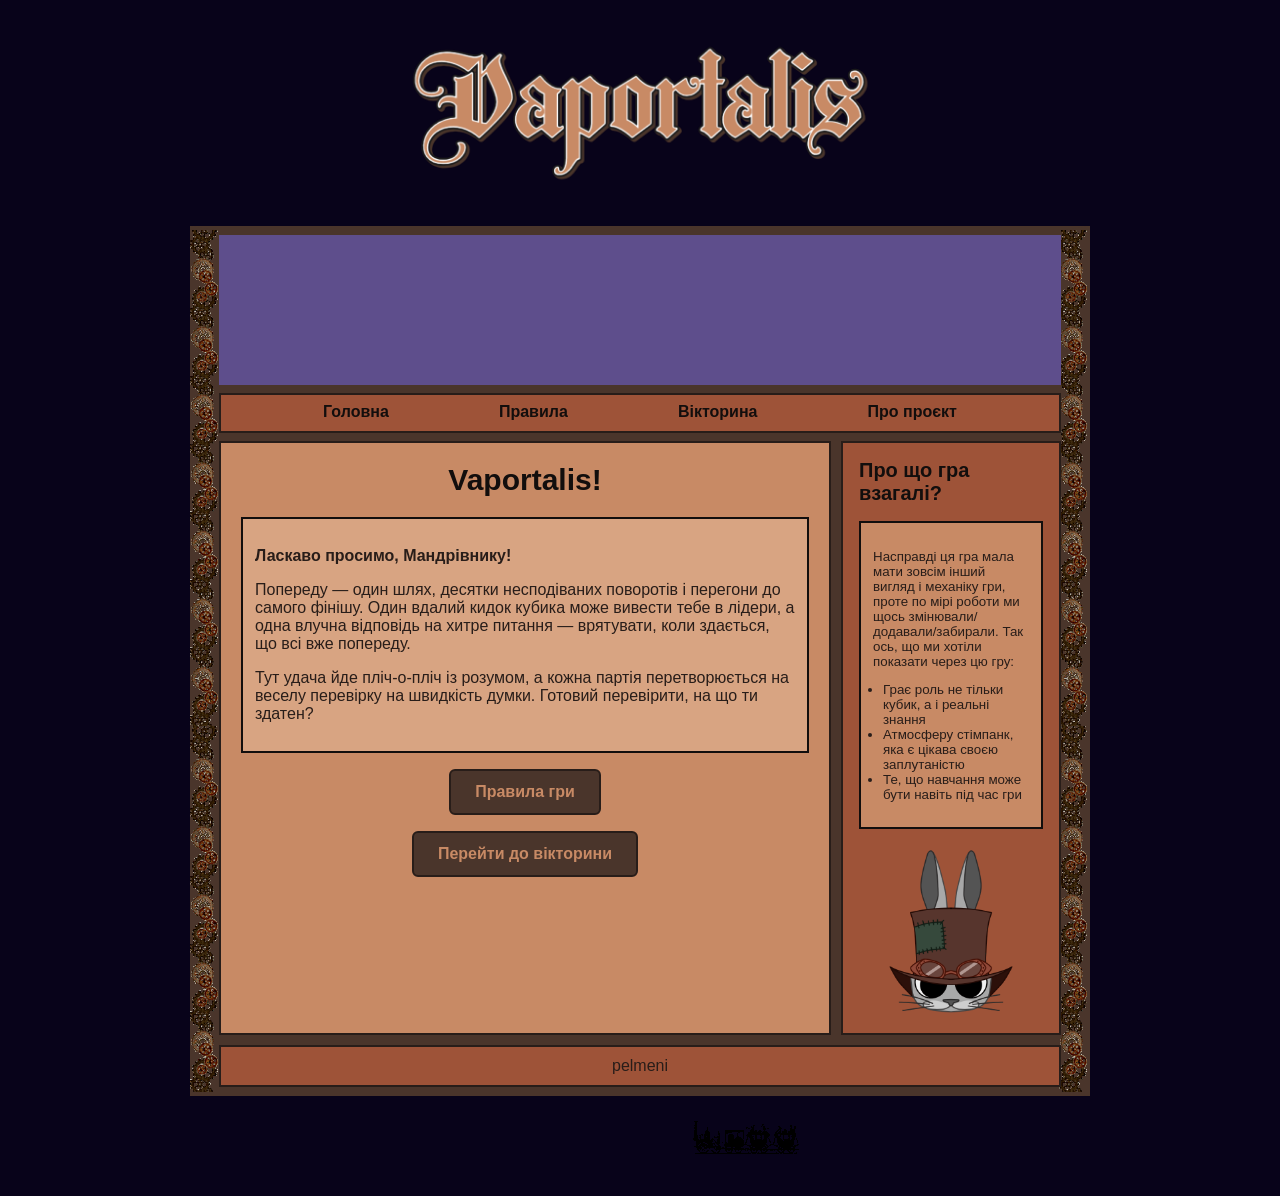
<file: index.html>
<!DOCTYPE html>
<html>
	<head>
		<meta charset="UTF-8">
		<meta name="viewport" content="width=device-width, initial-scale=1.0">
		<title>Vaportalis</title>
		<link rel="stylesheet" href="style.css">
	</head>
	<body>
		<img src="Vaporf.png" alt="лого" style="display: block; margin: 0 auto; width: 500px; max-width: 90%; height: auto">
        <div id="container">
                <div id="headerArea">
                    <div id="header"></div>
                    <nav id="navbar">
                        <ul>
                            <li><a href="index.html">Головна</a></li>
                            <li><a href="instr.html">Правила</a></li>
                            <li><a href="quiz.html">Вікторина</a></li>
                            <li><a href="project.html">Про проєкт</a></li>
                        </ul>
                    </nav>
                </div>

                <div id="flex">
                    
                    <main>
                        <h1>Vaportalis!</h1>
                        <div class="boxx">
                            <p><strong>Ласкаво просимо, Мандрівнику!</strong></p>
                            <p>Попереду — один шлях, десятки несподіваних поворотів і перегони до самого фінішу. Один вдалий кидок кубика може вивести тебе в лідери, а одна влучна відповідь на хитре питання — врятувати, коли здається, що всі вже попереду.</p>
                            <p>Тут удача йде пліч-о-пліч із розумом, а кожна партія перетворюється на веселу перевірку на швидкість думки. Готовий перевірити, на що ти здатен?</p>
                            </div>
                        <div id="butwrapper">
                            <a href="instr.html" class="btn-game">Правила гри</a>
                        </div>
                        <div id="butwrapper">
                            <a href="quiz.html" class="btn-game">Перейти до вікторини</a>
                        </div>
                
                    </main>
                <aside id="rightSidebar"><h2>Про що гра взагалі?</h2>
                <div class="box">
                    <p>Насправді ця гра мала мати зовсім інший вигляд і механіку гри, проте по мірі роботи ми щось змінювали/додавали/забирали. Так ось, що ми хотіли показати через цю гру:</p>
                    <ul style="padding-left:10px;">
                        <li>Грає роль не тільки кубик, а і реальні знання</li>
                        <li>Атмосферу стімпанк, яка є цікава своєю заплутаністю</li>
                        <li>Те, що навчання може бути навіть під час гри</li>
                    </ul>
                </div>
                <div class="bunny-mascot" tabindex="0" aria-label="Стімпанк-заєць">
                    <img src="prostz.png" alt="Заєць у циліндрі" class="bunny-img bunny-normal">
                     <img src="starz.png" alt="Заєць підмигує" class="bunny-img bunny-wink">
                </div>
                
                </ul></aside></div>
                <footer id="footer">pelmeni</footer>
            </div>
            <div class="train-bar">
                <img src="victorian-train-glittergfx.gif" alt="Вікторіанський поїзд" class="train-img">
            </div>          
	</body>
</html>
</file>
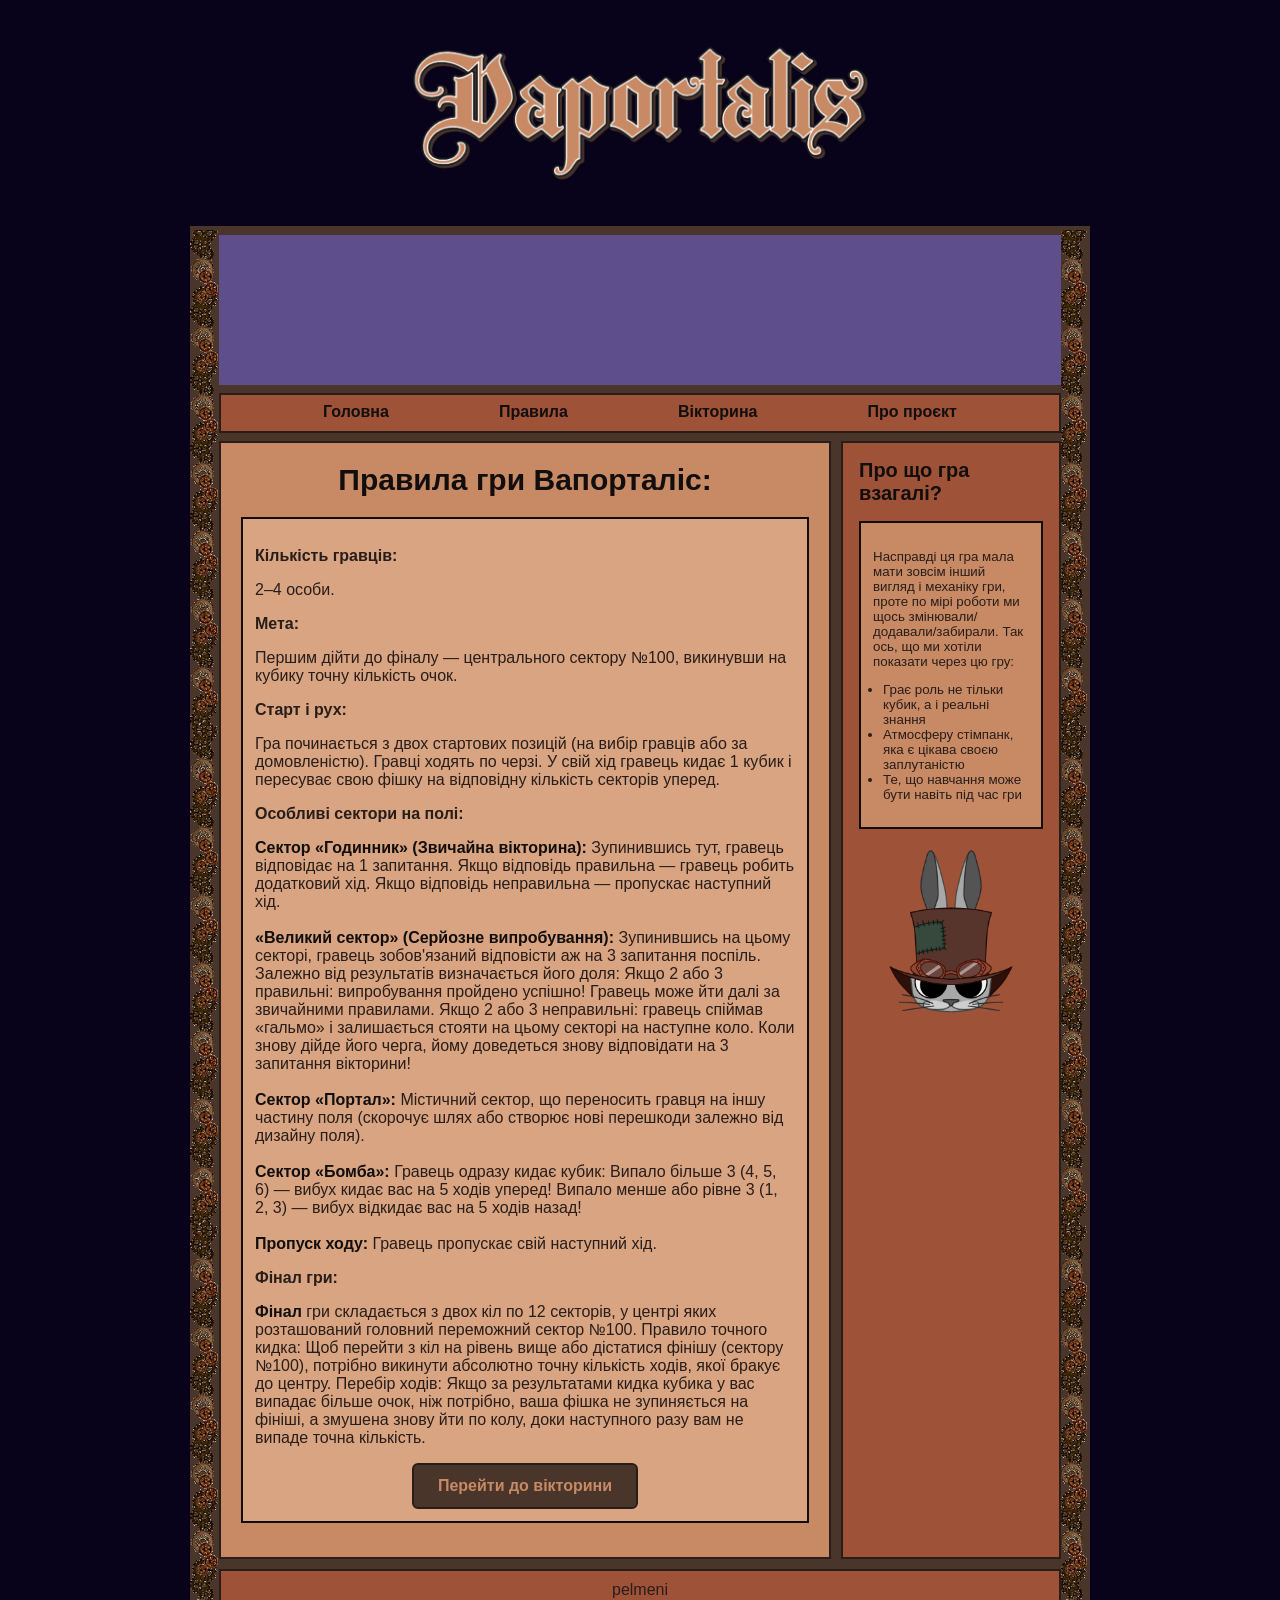
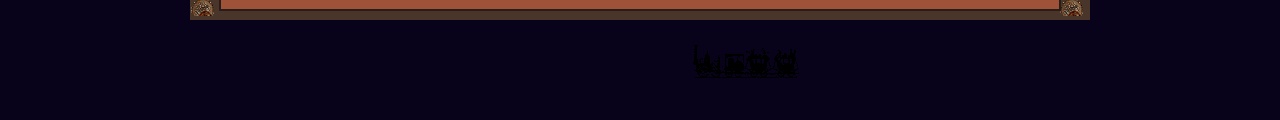
<file: instr.html>
<!DOCTYPE html>
<html>
    <head>
        <meta charset="UTF-8">
        <meta name="viewport" content="width=device-width, initial-scale=1.0">
        <title>Vaportalis</title>
        <link rel="stylesheet" href="style.css">
    </head>
    <body>
        <img src="Vaporf.png" alt="лого" style="display: block; margin: 0 auto; width: 500px; max-width: 90%; height: auto">
        <div id="container">
                <div id="headerArea">
                    <div id="header"></div>
                    <nav id="navbar">
                        <ul>
                            <li><a href="index.html">Головна</a></li>
                            <li><a href="instr.html">Правила</a></li>
                            <li><a href="quiz.html">Вікторина</a></li>
                            <li><a href="project.html">Про проєкт</a></li>
                        </ul>
                    </nav>
                </div>

                <div id="flex">
                    
                    <main>
                        <h1>Правила гри Вапорталіс:</h1>
                        <div class="boxx">
                            <p><strong>Кількість гравців:</strong></p><p>2–4 особи.</p>
                            <p><strong>Мета:</strong></p><p>Першим дійти до фіналу — центрального сектору №100, викинувши на кубику точну кількість очок.</p>
                            <p><strong>Старт і рух:</strong></p><p>Гра починається з двох стартових позицій (на вибір гравців або за домовленістю).
Гравці ходять по черзі. У свій хід гравець кидає 1 кубик і пересуває свою фішку на відповідну кількість секторів уперед.</p>
                            <p><strong>Особливі сектори на полі:</strong></p>
<p>
    <a class="hover-preview-link" tabindex="0">
        <span>Сектор «Годинник» (Звичайна вікторина):</span>
        <img src="clock.png" alt="Сектор Годинник" class="hover-preview-img">
    </a>
    Зупинившись тут, гравець відповідає на 1 запитання.
    Якщо відповідь правильна — гравець робить додатковий хід.
    Якщо відповідь неправильна — пропускає наступний хід.<br><br>

    <a class="hover-preview-link" tabindex="0">
        <span>«Великий сектор» (Серйозне випробування):</span>
        <img src="bigsect.png" alt="Великий сектор" class="hover-preview-img">
    </a>
    Зупинившись на цьому секторі, гравець зобов'язаний відповісти аж на 3 запитання поспіль. Залежно від результатів визначається його доля:
    Якщо 2 або 3 правильні: випробування пройдено успішно! Гравець може йти далі за звичайними правилами.
    Якщо 2 або 3 неправильні: гравець спіймав «гальмо» і залишається стояти на цьому секторі на наступне коло. Коли знову дійде його черга, йому доведеться знову відповідати на 3 запитання вікторини!<br><br>

    <a class="hover-preview-link" tabindex="0">
        <span>Сектор «Портал»:</span>
        <img src="portal.png" alt="Сектор Портал" class="hover-preview-img">
    </a>
    Містичний сектор, що переносить гравця на іншу частину поля (скорочує шлях або створює нові перешкоди залежно від дизайну поля).<br><br>

    <a class="hover-preview-link" tabindex="0">
        <span>Сектор «Бомба»:</span>
        <img src="bomba.png" alt="Сектор Бомба" class="hover-preview-img">
    </a>
    Гравець одразу кидає кубик:
    Випало більше 3 (4, 5, 6) — вибух кидає вас на 5 ходів уперед!
    Випало менше або рівне 3 (1, 2, 3) — вибух відкидає вас на 5 ходів назад!<br><br>

    <a class="hover-preview-link" tabindex="0">
        <span>Пропуск ходу:</span>
        <img src="prop.png" alt="Пропуск ходу" class="hover-preview-img">
    </a>
    Гравець пропускає свій наступний хід.
</p>
                        <p><strong>Фінал гри:</strong></p><p><a class="hover-preview-link" tabindex="0">
        <span>Фінал</span>
        <img src="final.png" alt="Фінал" class="hover-preview-img">
    </a> гри складається з двох кіл по 12 секторів, у центрі яких розташований головний переможний сектор №100.
Правило точного кидка: Щоб перейти з кіл на рівень вище або дістатися фінішу (сектору №100), потрібно викинути абсолютно точну кількість ходів, якої бракує до центру.
Перебір ходів: Якщо за результатами кидка кубика у вас випадає більше очок, ніж потрібно, ваша фішка не зупиняється на фініші, а змушена знову йти по колу, доки наступного разу вам не випаде точна кількість.</p>
                        <div id="butwrapper">
                            <a href="quiz.html" class="btn-game">Перейти до вікторини</a>
                        </div>
                        </div>
                    </main>
                <aside id="rightSidebar"><h2>Про що гра взагалі?</h2>
                <div class="box">
                    <p>Насправді ця гра мала мати зовсім інший вигляд і механіку гри, проте по мірі роботи ми щось змінювали/додавали/забирали. Так ось, що ми хотіли показати через цю гру:</p>
                    <ul style="padding-left:10px;">
                        <li>Грає роль не тільки кубик, а і реальні знання</li>
                        <li>Атмосферу стімпанк, яка є цікава своєю заплутаністю</li>
                        <li>Те, що навчання може бути навіть під час гри</li>
                    </ul>
                </div>
                <div class="bunny-mascot" tabindex="0" aria-label="Стімпанк-заєць">
                    <img src="prostz.png" alt="Заєць у циліндрі" class="bunny-img bunny-normal">
                     <img src="starz.png" alt="Заєць підмигує" class="bunny-img bunny-wink">
                </div>
                
                </aside></div>
                <footer id="footer">pelmeni</footer>
            </div>
            <div class="train-bar">
                <img src="victorian-train-glittergfx.gif" alt="Вікторіанський поїзд" class="train-img">
            </div>          
    </body>
</html>
</file>
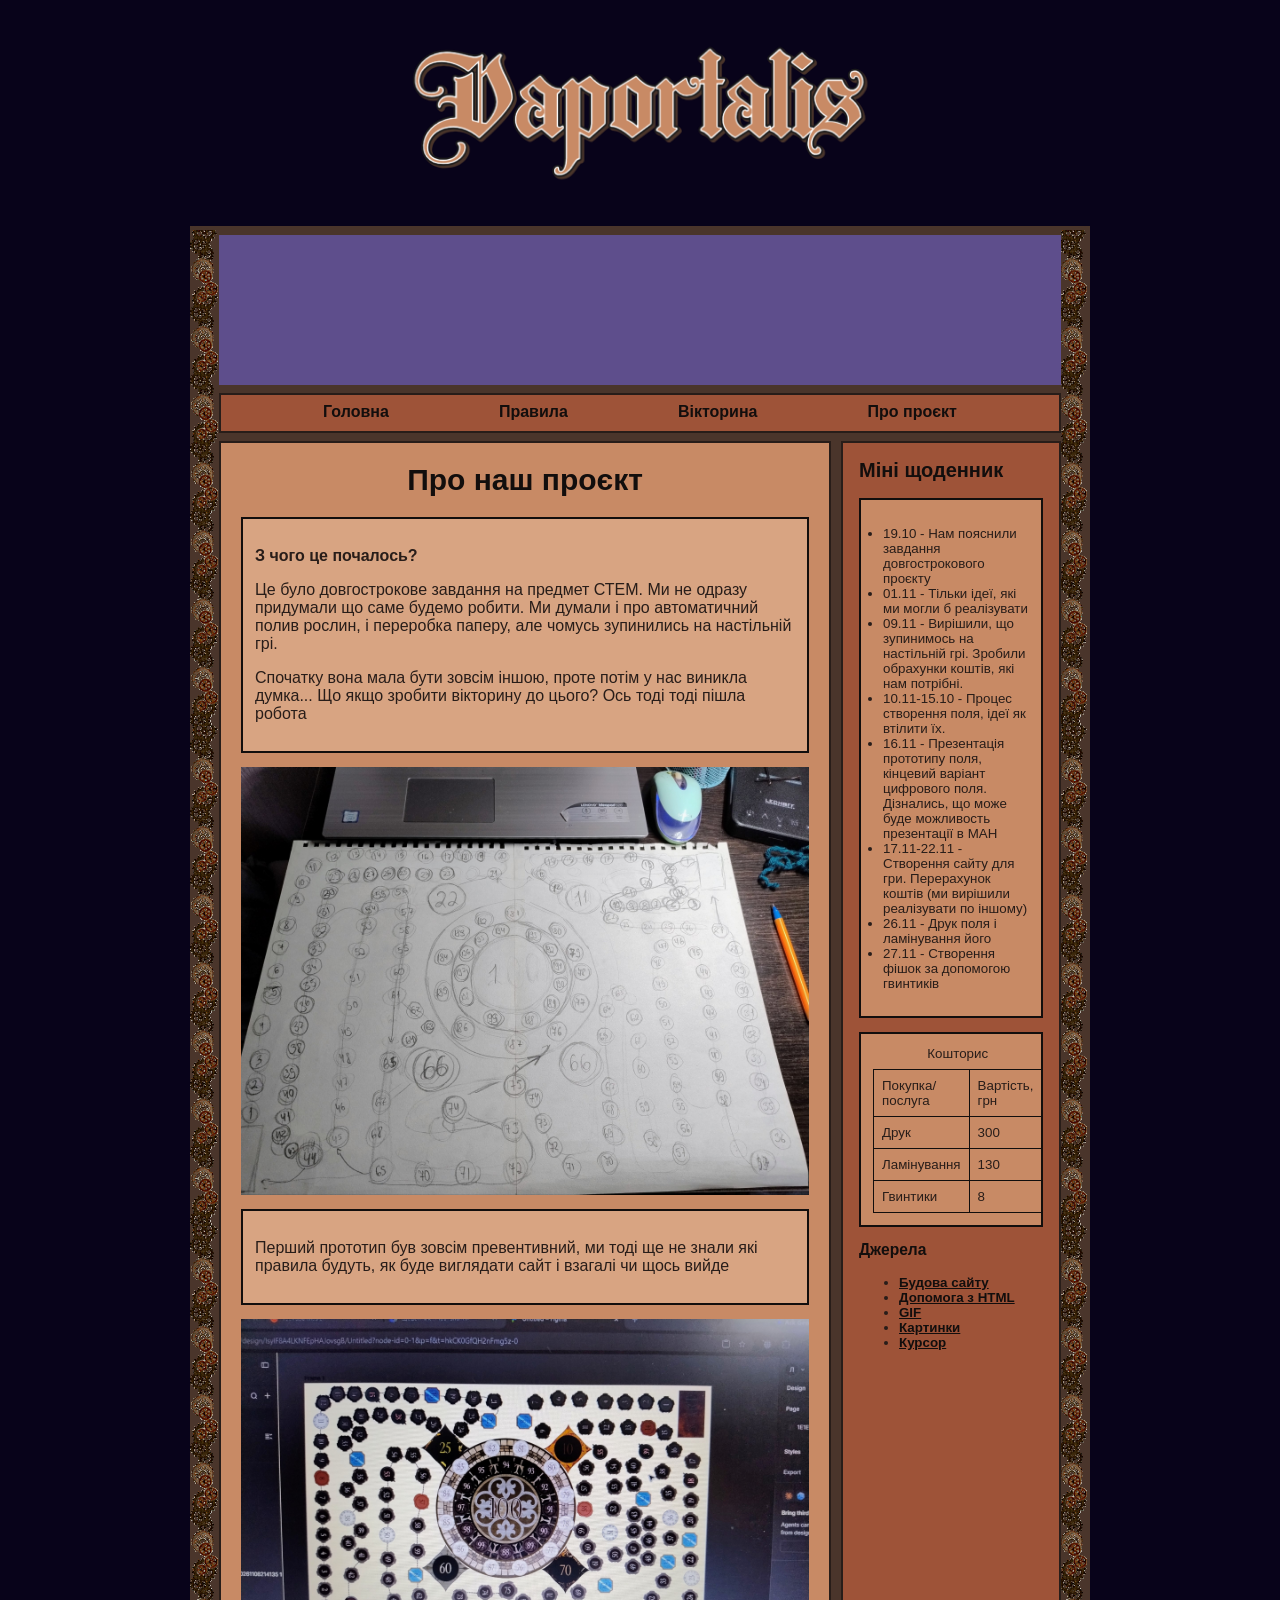
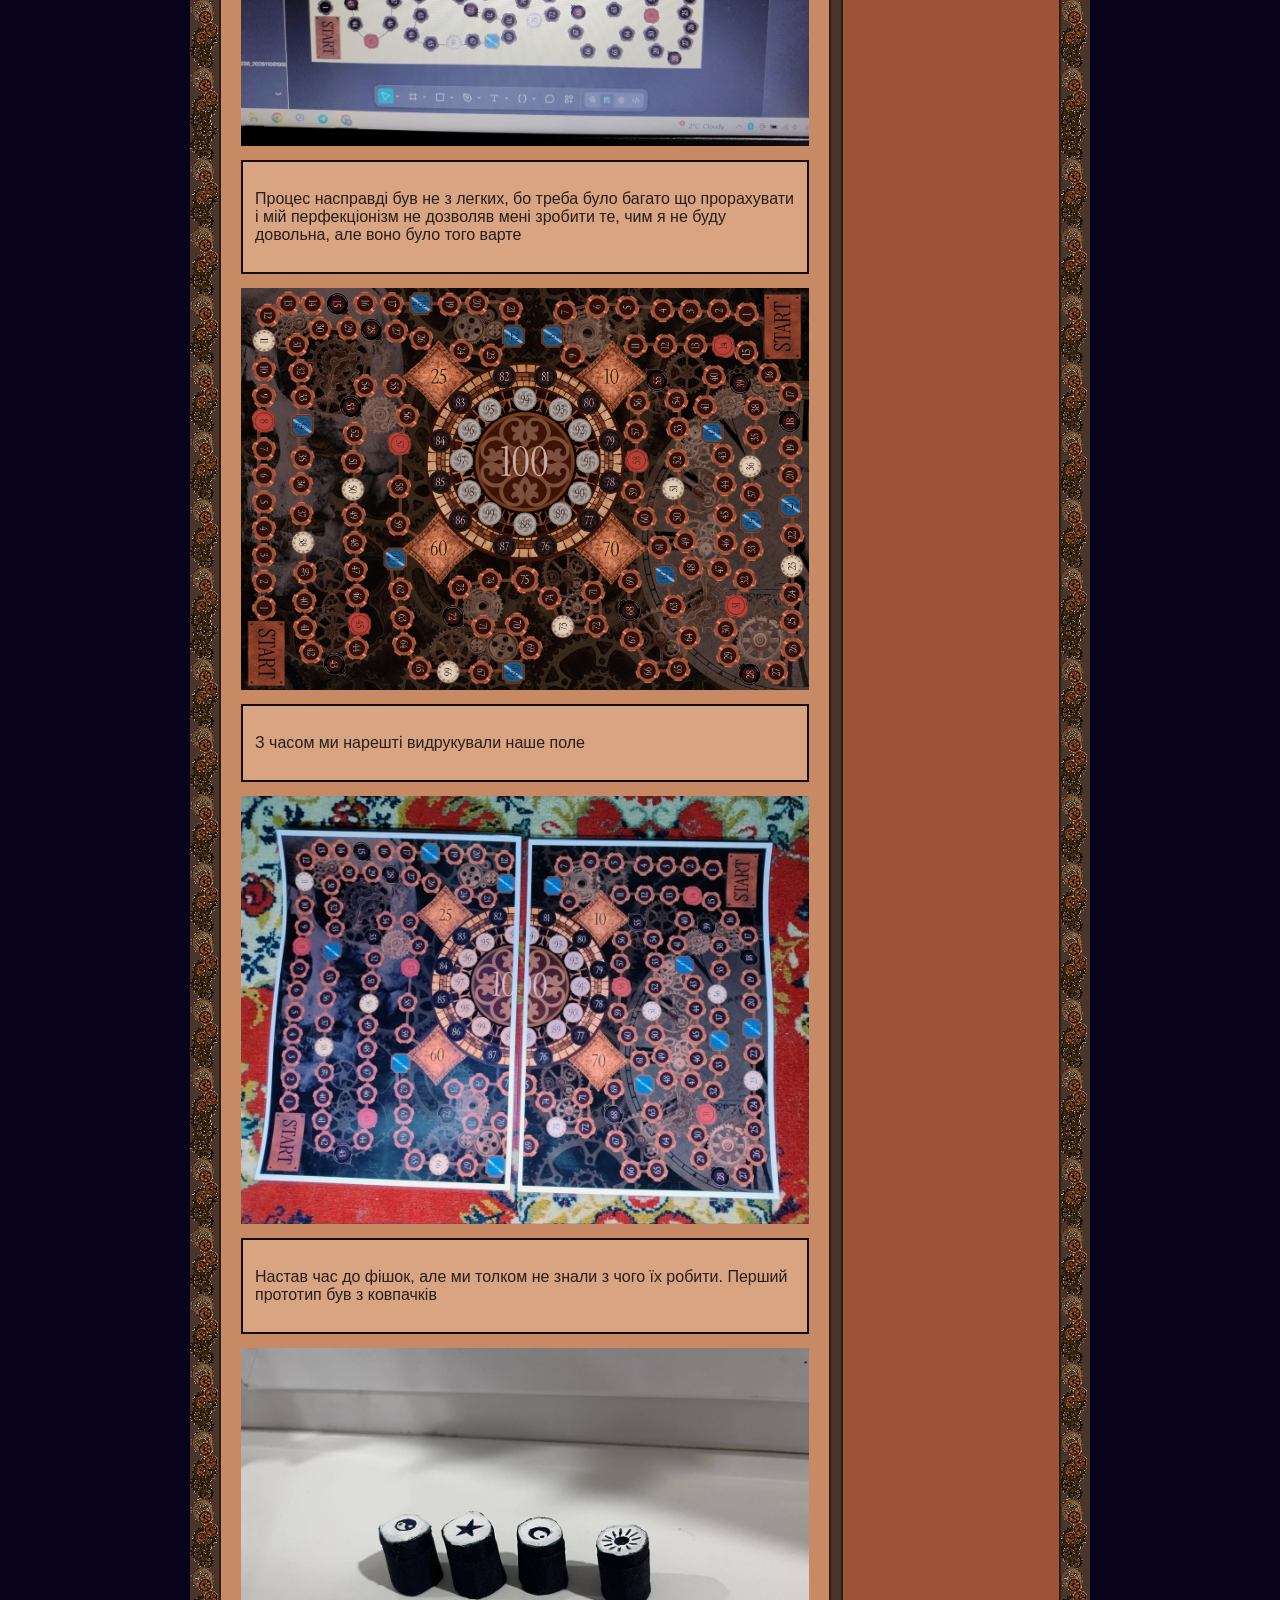
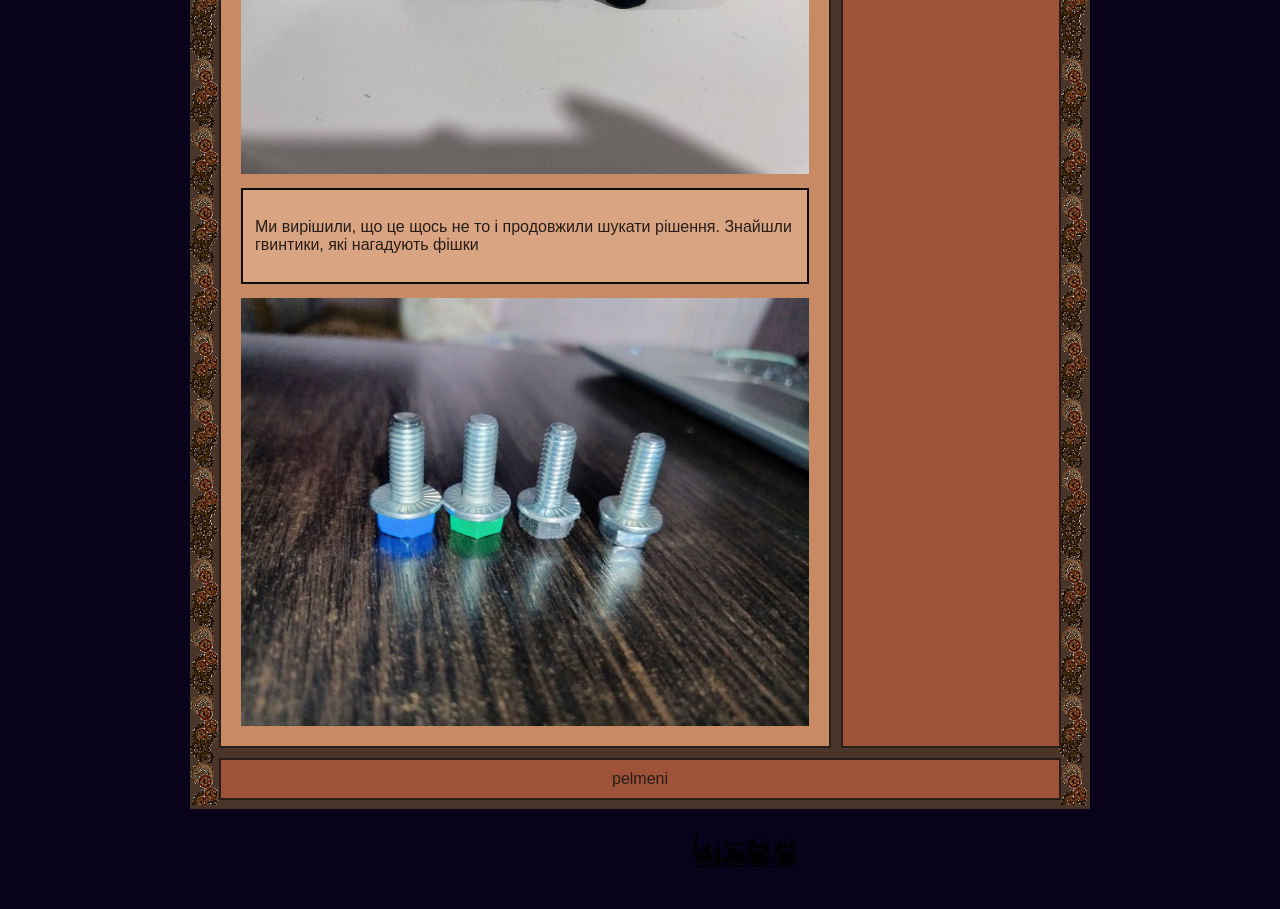
<file: project.html>
<!DOCTYPE html>
<html>
	<head>
		<meta charset="UTF-8">
		<meta name="viewport" content="width=device-width, initial-scale=1.0">
		<title>Vaportalis</title>
		<link rel="stylesheet" href="style.css">
	</head>
	<body>
		<img src="Vaporf.png" alt="лого" style="display: block; margin: 0 auto; width: 500px; max-width: 90%; height: auto">
        <div id="container">
                <div id="headerArea">
                    <div id="header"></div>
                    <nav id="navbar">
                        <ul>
                            <li><a href="index.html">Головна</a></li>
                            <li><a href="instr.html">Правила</a></li>
                            <li><a href="quiz.html">Вікторина</a></li>
                            <li><a href="project.html">Про проєкт</a></li>
                         </ul>
                    </nav>
                </div>

                <div id="flex">
                    
                    <main> 
                        <h1>Про наш проєкт</h1>
                    <div class="boxx">
                        <p><strong>З чого це почалось?</strong></p>
                        <p>Це було довгострокове завдання на предмет СТЕМ. Ми не одразу придумали що саме будемо робити. Ми думали і про автоматичний полив рослин, і переробка паперу, але чомусь зупинились на настільній грі.</p>
                        <p>Спочатку вона мала бути зовсім іншою, проте потім у нас виникла думка... Що якщо зробити вікторину до цього? Ось тоді тоді пішла робота</p></div>
                        <img src="try1.jpg" alt="перший прототип" style="display: block; max-width: 100%; height: auto;">
                    <div class="boxx">
                        <p>Перший прототип був зовсім превентивний, ми тоді ще не знали які правила будуть, як буде виглядати сайт і взагалі чи щось вийде</p>
                    </div>
                        <img src="try2.jpg" alt="процес" style="display: block; max-width: 100%; height: auto;">
                    <div class="boxx">
                        <p>Процес насправді був не з легких, бо треба було багато що прорахувати і мій перфекціонізм не дозволяв мені зробити те, чим я не буду довольна, але воно було того варте</p>
                    </div>
                        <img src="board.png" alt="процес" style="display: block; max-width: 100%; height: auto;">
                    <div class="boxx">
                        <p>З часом ми нарешті видрукували наше поле</p>
                    </div>
                        <img src="boardprint.png" alt="видруковане поле" style="display: block; max-width: 100%; height: auto;">
                    <div class="boxx">
                        <p>Настав час до фішок, але ми толком не знали з чого їх робити. Перший прототип був з ковпачків</p>
                    </div>
                        <img src="fishk1.png" alt="фішки" style="display: block; max-width: 100%; height: auto;">
                    <div class="boxx">
                        <p>Ми вирішили, що це щось не то і продовжили шукати рішення. Знайшли гвинтики, які нагадують фішки</p>
                    </div>
                        <img src="fishk2.png" alt="процес" style="display: block; max-width: 100%; height: auto;">   
                    </main>
                <aside id="rightSidebar"><h2>Міні щоденник</h2>
                <div class="box">
                    <ul style="padding-left:10px;">
                        <li>19.10 - Нам пояснили завдання довгострокового проєкту</li>
                        <li>01.11 - Тільки ідеї, які ми могли б реалізувати</li>
                        <li>09.11 - Вирішили, що зупинимось на настільній грі. Зробили обрахунки коштів, які нам потрібні.</li>
                        <li>10.11-15.10 - Процес створення поля, ідеї як втілити їх.</li>
                        <li>16.11 - Презентація прототипу поля, кінцевий варіант цифрового поля. Дізнались, що може буде можливость презентації в МАН</li>
                        <li>17.11-22.11 - Створення сайту для гри. Перерахунок коштів (ми вирішили реалізувати по іншому)</li>
						<li>26.11 - Друк поля і ламінування його</li>
						<li>27.11 - Створення фішок за допомогою гвинтиків</li>
                    </ul>
                </div>
				<div class="table-container">
                    <table>
                        <caption>Кошторис</caption>
                        <tr>
                            <th>Покупка/послуга</th>
                            <th>Вартість, грн</th>
                        </tr>
                        <tr>
                            <th>Друк</th>
                            <th>300</th>
                        </tr>
                        <tr>
                            <th>Ламінування</th>
                            <th>130</th>
                        </tr>
                        <tr>
                            <th>Гвинтики</th>
                            <th>8</th>
                        </tr>
                    </table>
                </div>
                <h3>Джерела</h3>
                <ul>
                    <li><a href="https://codepen.io/sadness97/full/XJbLxNj" target="_blank">Будова сайту</a>
                    </li><li><a href="https://www.w3schools.com/html/" target="_blank">Допомога з HTML</a></li>
                    <li><a href="https://www.glitter-graphics.com/" target="_blank">GIF</a></li>
                    <li><a href="https://unsplash.com/" target="_blank">Картинки</a></li>
                    <li><a href="https://abstergodesign.itch.io/victorian-cursor-pack-free" target="_blank">Курсор</a></li>
                </ul>
                </div>

                <footer id="footer">pelmeni</footer>
            </div>
            <div class="train-bar">
                <img src="victorian-train-glittergfx.gif" alt="Вікторіанський поїзд" class="train-img">
            </div>          
	</body>
</html>
</file>
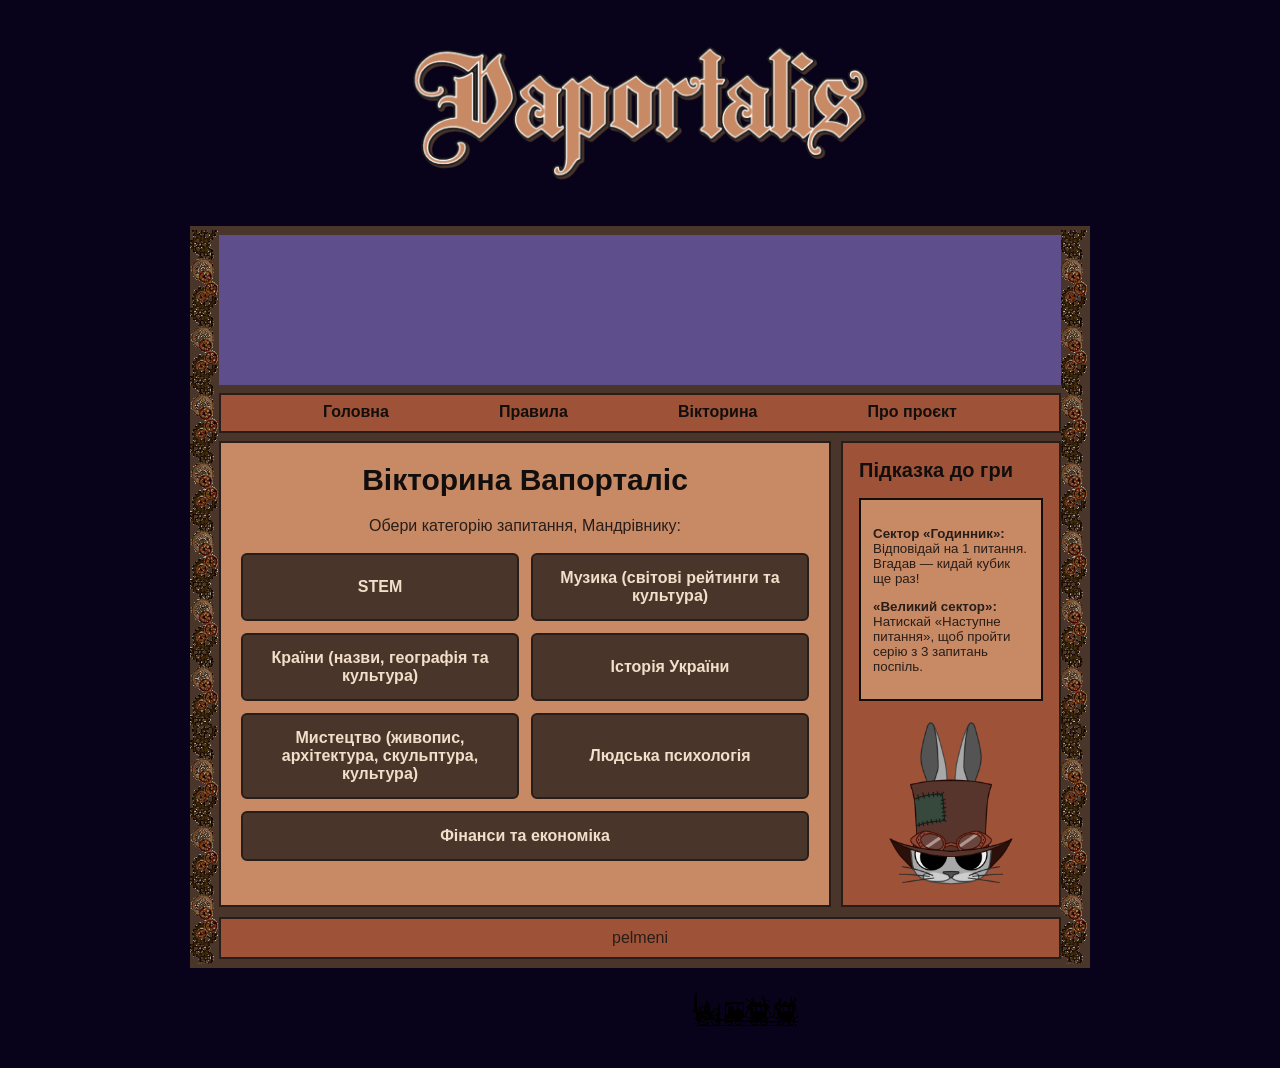
<file: quiz.html>
<!DOCTYPE html>
<html lang="uk">
<head>
    <meta charset="UTF-8">
    <meta name="viewport" content="width=device-width, initial-scale=1.0">
    <title>Vaportalis — Вікторина</title>
    <link rel="stylesheet" href="style.css">
</head>
<body>
    <img src="Vaporf.png" alt="лого" style="display: block; margin: 0 auto; width: 500px; max-width: 90%; height: auto">
    <div id="container">
        <div id="headerArea">
            <div id="header"></div>
            <nav id="navbar">
                <ul>
                    <li><a href="index.html">Головна</a></li>
                    <li><a href="instr.html">Правила</a></li>
                    <li><a href="quiz.html">Вікторина</a></li>
                    <li><a href="project.html">Про проєкт</a></li>
                </ul>
            </nav>
        </div>

        <div id="flex">
            <main>
                <h1>Вікторина Вапорталіс</h1>

                <!-- ЕКРАН 1: Вибір із 7 категорій -->
                <div id="category-screen">
                    <p style="text-align: center;">Обери категорію запитання, Мандрівнику:</p>
                    <div id="categories-grid" class="categories-grid"></div>
                </div>

                <!-- ЕКРАН 2: Ігрове поле з питанням -->
                <div id="quiz-screen" class="hidden">
                    <div class="quiz-top-bar">
                        <span id="current-category-badge" class="category-badge">Категорія</span>
                        <button id="back-to-cats-btn" class="btn-small">← До категорій</button>
                    </div>

                    <div class="box question-box">
                        <p id="question-text" class="question-text">Текст запитання...</p>
                    </div>

                    <div id="options-container" class="options-list"></div>

                    <!-- Блок результату та пояснення -->
                    <div id="feedback-box" class="feedback-box hidden">
                        <p id="feedback-status" class="feedback-status"></p>
                        <p id="feedback-explanation" class="feedback-explanation"></p>
                    </div>

                    <div id="next-controls" class="quiz-controls hidden">
                        <button id="next-question-btn" class="btn-game">Наступне питання</button>
                        <button id="finish-turn-btn" class="btn-game btn-secondary">Змінити категорію</button>
                    </div>
                </div>
            </main>

            <aside id="rightSidebar">
                <h2>Підказка до гри</h2>
                <div class="box">
                    <p><strong>Сектор «Годинник»:</strong><br>Відповідай на 1 питання. Вгадав — кидай кубик ще раз!</p>
                    <p><strong>«Великий сектор»:</strong><br>Натискай «Наступне питання», щоб пройти серію з 3 запитань поспіль.</p>
                </div>
                <div class="bunny-mascot" tabindex="0" aria-label="Стімпанк-заєць">
                    <img src="prostz.png" alt="Заєць у циліндрі" class="bunny-img bunny-normal">
                     <img src="starz.png" alt="Заєць підмигує" class="bunny-img bunny-wink">
                </div>
            </aside>
        </div>

        <footer id="footer">pelmeni</footer>
    </div>

    <div class="train-bar">
        <img src="victorian-train-glittergfx.gif" alt="Вікторіанський поїзд" class="train-img">
    </div>

    <script src="quiz.js"></script>
</body>
</html>
</file>
<file: style.css>
:root {
    --header-image: url('https://www.leonardodavinci.net/assets/img/works/landscape-drawing-for-santa-maria-della-neve.jpg');
    --body-bg-image: url('https://img.glittergfx.com/backgrounds/abstract/5NzY-brown-fancy-background.jpg');
    --content: #43256E;
}

@font-face {
    font-family: Nunito;
    src: url('https://sadhost.neocities.org/fonts/Nunito-Regular.ttf');
}

@font-face {
    font-family: Nunito;
    src: url('https://sadhost.neocities.org/fonts/Nunito-Bold.ttf');
    font-weight: bold;
}

@font-face {
    font-family: Nunito;
    src: url('https://sadhost.neocities.org/fonts/Nunito-Italic.ttf');
    font-style: italic;
}

@font-face {
    font-family: Nunito;
    src: url('https://sadhost.neocities.org/fonts/Nunito-BoldItalic.ttf');
    font-style: italic;
    font-weight: bold;
}

/* ВИПРАВЛЕНО: було "-", має бути "*" */
*, *::before, *::after {
    box-sizing: border-box;
}

body {
    font-family: 'Nunito', sans-serif;
    margin: 0;
    padding: 24px 12px; 
    background-color: #08031A;
    background-size: 65px;
    color: #281D19;
    background-image: var(--body-bg-image);
}
body {
  cursor: url('cursorr.png') 0 0, auto;
}
a, button {
  cursor: url('pointerr.png') 0 0, pointer;
}
#container {
    max-width: 900px;
    margin: 24px auto; 
    border-top: 4px solid #4A352B;
    border-bottom: 4px solid #4A352B;
    border-left: 24px solid transparent;
    border-right: 24px solid transparent;
    padding: 5px;
    background-color: #4A352B;
    background-image:
        url('ezgif-6abb642a9d374ebf.gif'),
        url('ezgif-6abb642a9d374ebf.gif');
    background-position:
        left top,
        right top;
    background-repeat:
        repeat-y,
        repeat-y;
    background-origin: border-box;
}
.hover-preview-link {
    position: relative;
}

.hover-preview-img {
    display: block;
    position: fixed; /* тримається поверх сторінки, навіть якщо блок вузький */
    right: 24px;
    bottom: 24px;
    max-width: 260px;
    max-height: 200px;
    width: auto;
    height: auto;
    border: 3px solid #281D19;
    border-radius: 6px;
    box-shadow: 0 8px 24px rgba(0, 0, 0, 0.55);
    background-color: #4A352B;
    opacity: 0;
    visibility: hidden;
    pointer-events: none; 
    transform: translateY(8px);
    transition: opacity 0.2s ease, transform 0.2s ease, visibility 0.2s ease;
    z-index: 9999;
}

.hover-preview-link:hover .hover-preview-img {
    opacity: 1;
    visibility: visible;
    transform: translateY(0);
}

main a:not(.btn-game) {
    color: #120E0D;
    font-weight: bold;
    text-decoration: none;
}

#container main a.hover-preview-link:hover span {
    color: #4A352B;
    text-decoration: underline;
}
#container a:not(.btn-game) {
    color: #120E0D;
    font-weight: bold;
}

#container a:not(.btn-game):hover {
    color: #C88A65;
    text-decoration: underline;
}

#header {
    width: 100%;
    background-color: #5e4e8c;
    height: 150px;
    background-image: var(--header-image);
    background-size: cover;
    background-position: center;
}
.train-bar {
    max-width: 900px;
    margin: 12px auto; 
    text-align: center;
}

.train-img {
    display: inline-block;
    max-width: 100%;
    height: auto;
    image-rendering: pixelated; 
}


#navbar {
    min-height: 40px;
    background-color: #9E5338;
    width: 100%;
    margin-top: 8px;
    margin-bottom: 8px; 
    border: 2px solid #281D19;
}

#navbar ul {
    display: flex;
    padding: 8px 0;
    margin: 0;
    list-style-type: none;
    justify-content: space-evenly;
    align-items: center;
}

#navbar li a {
    color: #120E0D;
    font-weight: 800;
    text-decoration: none;
    padding: 4px 8px;
}

#navbar li a:hover {
    color: #C88A65;
    text-decoration: underline;
}

#flex {
    display: flex;
    gap: 10px; 
}

#butwrapper {
    display: flex;
    justify-content: center;
    align-items: center;
    margin-top: 16px;
}

aside {
    background-color: #9E5338;
    width: 220px;
    padding: 16px;
    font-size: smaller;
    border: 2px solid #281D19;
}

main {
    background-color: #C88A65;
    flex: 1;
    padding: 20px; 
    order: 2;
    border: 2px solid #281D19;
    min-width: 0;
}
.table-container {
    background-color: #C88A65;
    border: 2px solid #120E0D;
    padding: 12px; 
    margin-bottom: 14px; 
    margin-top: 14px;
    overflow-x: auto;
}
table {
    border-collapse: collapse;
    width: 100%;
}
th,
td {
    border: 1px solid #120E0D;
    padding: 8px;
    text-align: left;
    font-weight: 100;
}
caption {
    width: 100%;
    text-align: center;
    padding-bottom: 8px;
}

#leftSidebar {
    order: 1;
}

#rightSidebar {
    order: 3;
}

footer {
    background-color: #9E5338;
    width: 100%;
    min-height: 40px;
    padding: 10px;
    margin-top: 10px; 
    text-align: center;
    border: 2px solid #281D19;
}

h1,
h2,
h3 {
    color: #120E0D;
    margin-top: 0;
}

h1 {
    font-size: 30px;
    text-align: center;
}

strong {
    color: #281D19;
}

.box {
    background-color: #C88A65;
    border: 2px solid #120E0D;
    padding: 12px; 
    margin-bottom: 14px; 
}
.boxx {
    background-color: #D8A482;
    border: 2px solid #120E0D;
    padding: 12px; 
    margin-bottom: 14px; 
    margin-top: 14px;
}

#topBar {
    width: 100%;
    height: 30px;
    padding: 10px;
    font-size: smaller;
    background-color: #13092D;
}


.btn-game {
    display: inline-block;
    padding: 12px 24px;
    background-color: #4A352B;
    color: #C88A65;
    font-weight: 800;
    text-decoration: none;
    border-radius: 6px;
    border: 2px solid #281D19;
    transition: transform 0.15s ease, background-color 0.2s ease, color 0.2s ease;
}

.btn-game:hover {
    background-color: #281D19;
    color: #C88A65;
    transform: translateY(-2px);
}
.bunny-mascot {
    position: relative;
    width: 170px;
    height: 170px;
    margin: 18px auto 0;
    cursor: pointer;
}

.bunny-img {
    position: absolute;
    inset: 0;
    width: 100%;
    height: 100%;
    object-fit: contain;
    transition: opacity 0.15s ease, transform 0.2s ease;
}

.bunny-normal {
    opacity: 1;
}

.bunny-wink {
    opacity: 0;
}

.bunny-mascot:hover .bunny-normal,
.bunny-mascot:focus .bunny-normal {
    opacity: 0;
}

.bunny-mascot:hover .bunny-wink,
.bunny-mascot:focus .bunny-wink {
    opacity: 1;
    transform: scale(1.04);
}

.hidden {
    display: none !important;
}


.categories-grid {
    display: grid;
    grid-template-columns: repeat(2, 1fr);
    gap: 12px;
    margin-top: 18px;
}


.categories-grid .cat-btn:last-child:nth-child(odd) {
    grid-column: 1 / -1;
}

.cat-btn {
    padding: 14px 16px;
    background-color: #4A352B;
    color: #F3DEC9;
    font-family: 'Nunito', sans-serif;
    font-size: 16px;
    font-weight: 800;
    border: 2px solid #281D19;
    border-radius: 6px;
    cursor: pointer;
    transition: transform 0.15s ease, background-color 0.2s ease, color 0.2s ease;
    text-align: center;
}

.cat-btn:hover {
    background-color: #9E5338;
    color: #120E0D;
    transform: translateY(-2px);
}

.quiz-top-bar {
    display: flex;
    justify-content: space-between;
    align-items: center;
    margin-bottom: 14px;
    gap: 10px;
}

.category-badge {
    background-color: #9E5338;
    color: #120E0D;
    font-weight: 800;
    padding: 5px 12px;
    border: 2px solid #281D19;
    border-radius: 4px;
    font-size: 14px;
}

.btn-small {
    background-color: #4A352B;
    color: #C88A65;
    font-family: 'Nunito', sans-serif;
    font-weight: 700;
    border: 2px solid #281D19;
    border-radius: 4px;
    padding: 5px 10px;
    cursor: pointer;
}

.btn-small:hover {
    background-color: #281D19;
}

.question-box {
    background-color: #D8A482;
    border: 2px solid #281D19;
    padding: 16px;
}

.question-text {
    font-size: 18px;
    font-weight: 800;
    color: #120E0D;
    margin: 0;
}


.options-list {
    display: flex;
    flex-direction: column;
    gap: 10px;
    margin-top: 14px;
}

.option-btn {
    width: 100%;
    text-align: left;
    padding: 12px 16px;
    background-color: #4A352B;
    color: #F3DEC9;
    font-family: 'Nunito', sans-serif;
    font-size: 15px;
    font-weight: 700;
    border: 2px solid #281D19;
    border-radius: 6px;
    cursor: pointer;
    transition: background-color 0.15s ease, transform 0.1s ease;
}

.option-btn:hover:not(:disabled) {
    background-color: #281D19;
    transform: translateX(4px);
}

.option-btn:disabled {
    cursor: default;
}

.option-btn.correct {
    background-color: #2D6A4F !important;
    border-color: #1B4332 !important;
    color: #FFFFFF !important;
}

.option-btn.wrong {
    background-color: #9B2226 !important;
    border-color: #590D22 !important;
    color: #FFFFFF !important;
}


.feedback-box {
    margin-top: 16px;
    padding: 14px;
    border: 2px solid #281D19;
    border-radius: 6px;
    background-color: #E6BEA3;
}

.feedback-box.is-correct {
    border-left: 8px solid #2D6A4F;
}

.feedback-box.is-wrong {
    border-left: 8px solid #9B2226;
}

.feedback-status {
    font-size: 17px;
    font-weight: 800;
    margin: 0 0 6px 0;
}

.feedback-box.is-correct .feedback-status {
    color: #1B4332;
}

.feedback-box.is-wrong .feedback-status {
    color: #780000;
}

.feedback-explanation {
    margin: 0;
    font-size: 15px;
    color: #120E0D;
    line-height: 1.45;
}

.quiz-controls {
    display: flex;
    justify-content: center;
    gap: 12px;
    margin-top: 18px;
    flex-wrap: wrap;
}

.quiz-controls .btn-game {
    font-family: 'Nunito', sans-serif;
    font-size: 15px;
    cursor: pointer;
}

.btn-secondary {
    background-color: #9E5338;
    color: #120E0D;
}

.btn-secondary:hover {
    background-color: #7A3E28;
    color: #F3DEC9;
}


@media only screen and (max-width: 600px) {
    .categories-grid {
        grid-template-columns: 1fr;
    }
}

@media only screen and (max-width: 800px) {
    #flex {
        flex-wrap: wrap;
    }

    aside {
        width: 100%;
    }

    main {
        order: 1;
    }

    #leftSidebar {
        order: 2;
    }

    #rightSidebar {
        order: 3;
    }

    #navbar ul {
        flex-wrap: wrap;
        gap: 6px;
    }
}
</file>
